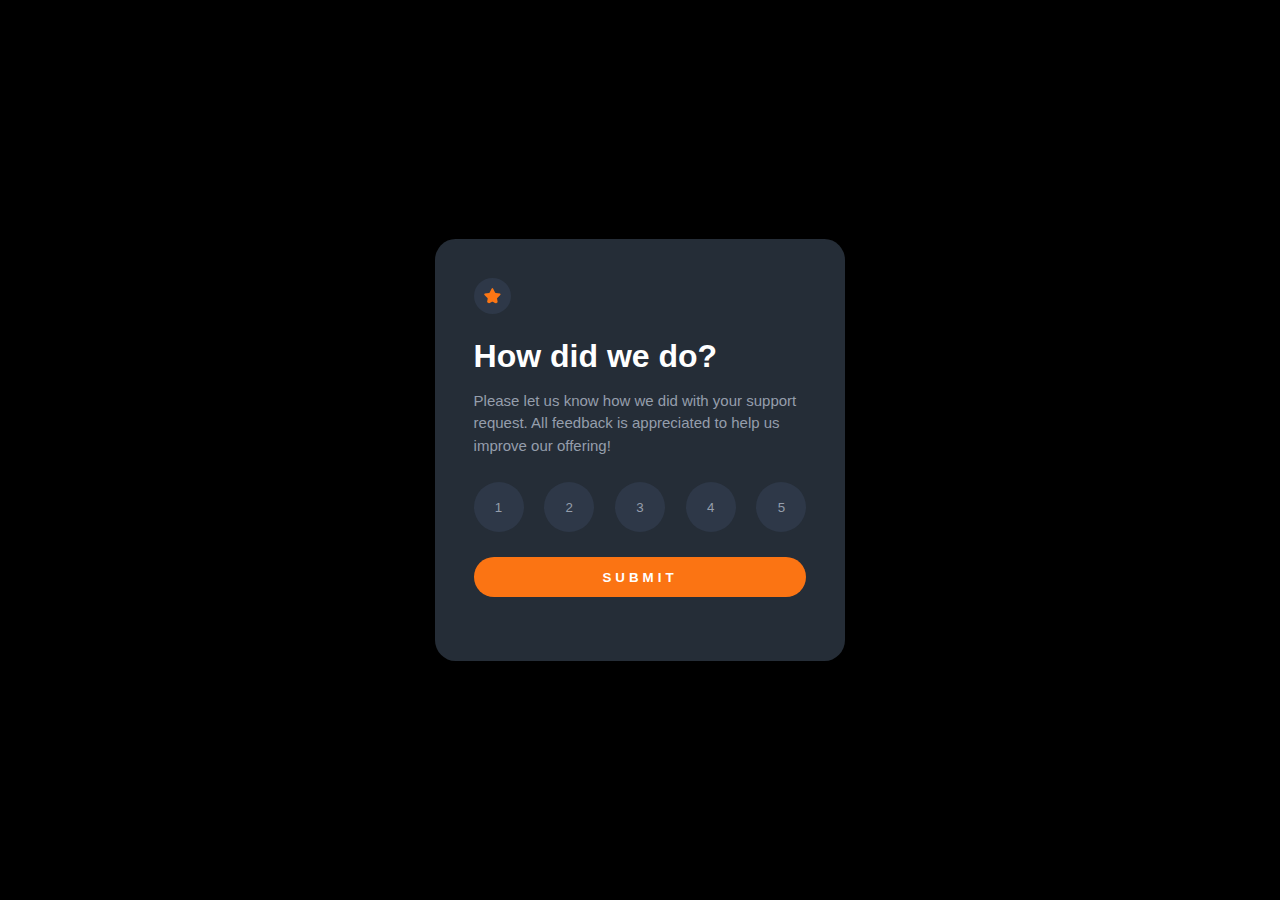
<file: index.html>
<!DOCTYPE html>
<html lang="en">
<head>
    <meta charset="UTF-8">
    <meta http-equiv="X-UA-Compatible" content="IE=edge">
    <meta name="viewport" content="width=device-width, initial-scale=1.0">
    <title>Rating</title>
    <link rel="stylesheet" href="/index.css">
</head>
<body>
    <main class="user">
        <img class="icon" src="/images/icon-star.svg" alt="">
        <h1>How did we do?</h1>
        <p>
            Please let us know how we did with your support request. All feedback is appreciated to help us improve our offering!
        </p>
        <ul>
            <button>1</button>
            <button>2</button>
            <button>3</button>
            <button>4</button>
            <button>5</button>
        </ul>   
        <form >
            <input type="button" value="SUBMIT"> 
        </form>
        <!-- location.href =  -->
    </main>

    <main class="center none">
        <img src="/images/illustration-thank-you.svg" alt="">
        <div class="change"> <span id="para">You selected <span class="dynamic"></span> out of 5</span></div>
        <h1>Thank you!</h1>
        <p>We appreciate you taking the time to give a rating. If you ever need more support, don't hesitate to get in touch!</p>

    </main>
    <script src="index.js"></script>

    
</body>
</html>
</file>
<file: index.css>
*{
    margin: 0;
    border: 0;
    padding: 0;
    box-sizing: border-box;
    transition: all 0.15s;
}
body{
    font-family: Arial, Helvetica, sans-serif;
    height: 100vh;
    display: grid;
    place-items: center;
    background-color: black;
   
}
img.icon{
  background-color:hsl(216, 22%, 23%);
   padding: 3%;
   border-radius: 50%;
   margin-bottom: 20px;
}
main{
    background-color:hsl(213, 19%, 18%);
    border-radius: 5%;
    padding:6%;
    margin: 5%;
}
main.center{
    text-align: center;
}
h1{
    color: white;
}
.none {
    display: none;
}
p{
    color: hsl(217, 12%, 63%);
    margin:15px auto 25px ;
    line-height: 1.5em;
    font-size: 15px;
}
ul{
    display: flex;
    justify-content: space-between;
}
button{
    color: hsl(217, 12%, 63%);
    background-color:hsl(216, 22%, 23%);
    height: 50px;
    width: 50px;
    border-radius: 50%;
    cursor: pointer;
}
input{
   background-color:  hsl(25, 97%, 53%);
   margin: 25px auto;
   width: 100%;
   height: 40px;
   border-radius: 30px;
    color: white;
    letter-spacing: 0.3em;
    font-weight: 600;
    cursor: pointer;
   
}
.change{
    margin: 20px auto 30px;
}
span#para{
 padding: 10px;
 background-color:hsl(216, 22%, 23%);
 border-radius: 20px;
 color: hsl(25, 61%, 43%);   
}
.clicked{
    background: gold;
   
}
button:hover{
    background-color: hsl(25, 61%, 43%);
    color: white;
}
input:hover{
    color: hsl(25, 61%, 43%) ;
    background-color: white;
}
@media screen and (min-width:570px) {
    main{
      margin: auto 15%;
      padding: 3%;
    }
}
@media screen and (min-width:760px) {
    main{
      margin: auto 20%;
      padding: 3%;
    }
    
}
@media screen and (min-width:1242px) {
    main{
      margin: auto 35%;
      padding: 3%;
    }
}
@media screen and (min-width:974px) {
    main{
      margin: auto 34%;
      padding: 3%;
    }
}
</file>
